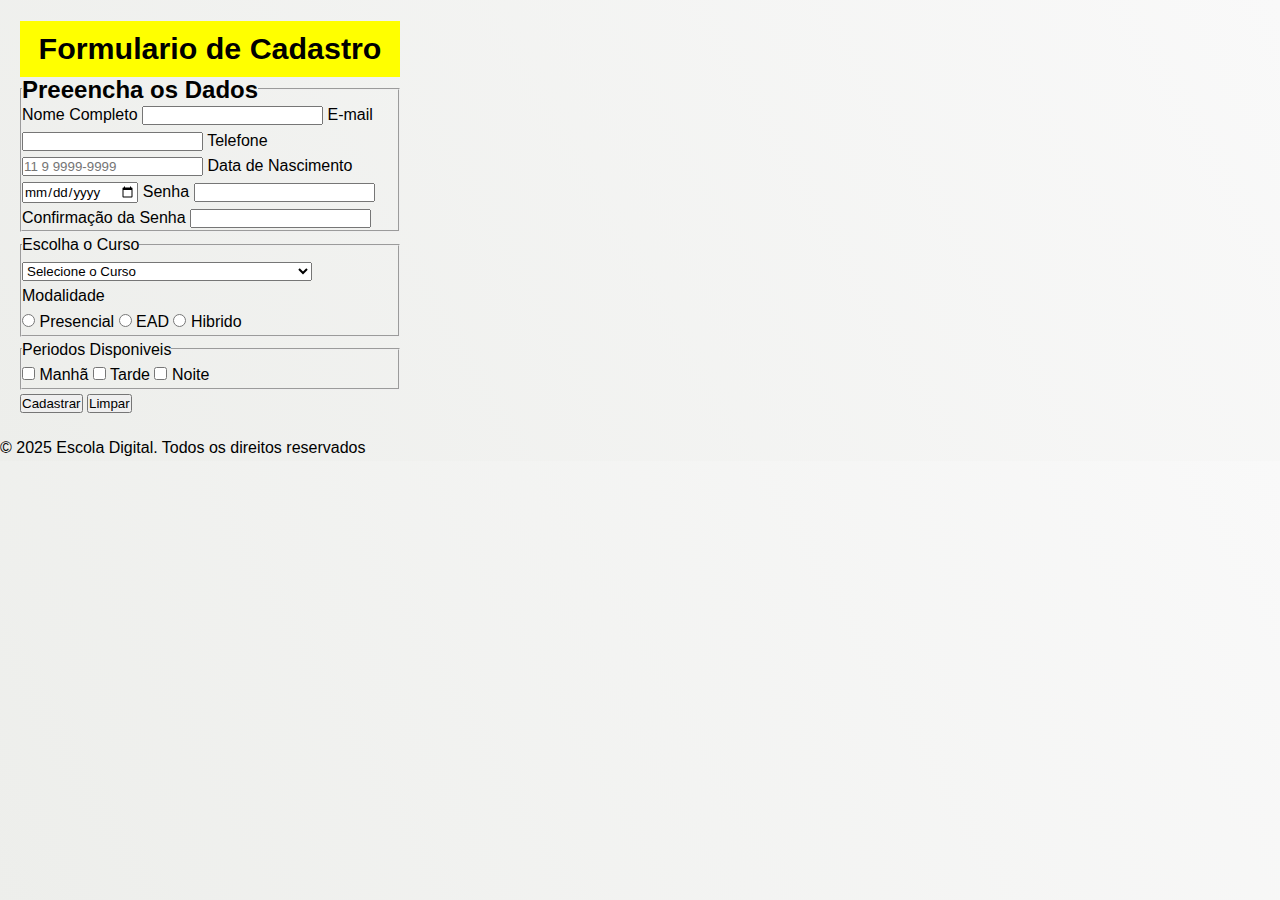
<file: index.html>
<!DOCTYPE html>
<html lang="pt-BR">
<head>
    <meta charset="UTF-8">
    <meta name="viewport" content="width=device-width, initial-scale=1.0">
    <link rel="stylesheet" href="./css/form.css">
    <title>Formulario de Cadastro de Cursos</title>
</head>
<body>
    <form action="cadastro.php" method="POST" autocomplete="off">
        <main>
            <section class="formCadastro">
            <h1>Formulario de Cadastro </h1>     
                <fieldset>
                    <legend><h2>Preeencha os Dados</h2></legend>
                        <label for="nome">Nome Completo</label>
                        <input type="text" id="nome" name="nome" required >
                    
                        <label for="email">E-mail</label>
                        <input type="email" id="email" name="email" required>
                    
                        <label for="telefone">Telefone</label>
                        <input type="tel" id="telefone" name="telefone" required placeholder="11 9 9999-9999">
                    
                            
                        <label for="data">Data de Nascimento</label>
                        <input type="date" name="data" id="data" required >

                        <label for="password">Senha</label>
                        <input type="password" name="password" id="password" required>
                    
                        <label for="confSenha">Confirmação da Senha</label>
                        <input type="password" name="confSenha" id="confSenha" required> 
                </fieldset>
              
              
                <fieldset>
                    <legend>Escolha o Curso </legend>
                    <select id="curso" name="curso" >
                        <option value="curso">Selecione o Curso</option>
                            <option value="Libras">Libras (Língua Brasileira de Sinais)</option>
                            <option value="Excel-Avançadoe-PowerBI">Excel Avançado e Power BI</option>
                            <option value="Primeiros-Socorros-e-Suporte-Basico-de-Vida">Primeiros Socorros e Suporte Básico de Vida</option>
                            <option value="Fotografia-Digital-e-Edicao-">Fotografia Digital e Edição</option>
                            <option value="Finanças-Pessoais-e-Orçamento">Finanças Pessoais e Orçamento</option>
                        </select>

                        <legend>Modalidade</legend>
                        <section id="modalidade" name="modalidae" >
                            <input type="radio" id="presencial" name="modalidade" >
                            <label for="presencial">Presencial</label>

                            <input type="radio" id="EAD" name="modalidade" >
                            <label for="EAD">EAD</label>

                            <input type="radio" id="hibrido" name="modalidade">
                            <label for="hibrido">Hibrido</label>


                        </section>

                </fieldset>
                
                 <fieldset>
                    <legend> Periodos Disponiveis</legend>
                    <section>
                        <input type="checkbox" id="manha" name="periodo" value="periodo_Manha">
                        <label for="manha">Manhã</label>

                        <input type="checkbox" id="tarde" name="periodo" value="periodo_tarde">
                        <label for="tarde">Tarde</label>
                        
                        <input type="checkbox" id="noite" name="periodo" value="periodo_noite" >
                        <label for="noite">Noite</label>

                    </section>

                </fieldset>

                <div>                       
                    <button type="submit">Cadastrar</button>
                    <button type="reset">Limpar</button>
                </div>
            </section>
        </main>

        <footer>
                <p> &copy; 2025 Escola Digital. Todos os direitos reservados </p>
        </footer>
    </form>
</body>
</html>
</file>
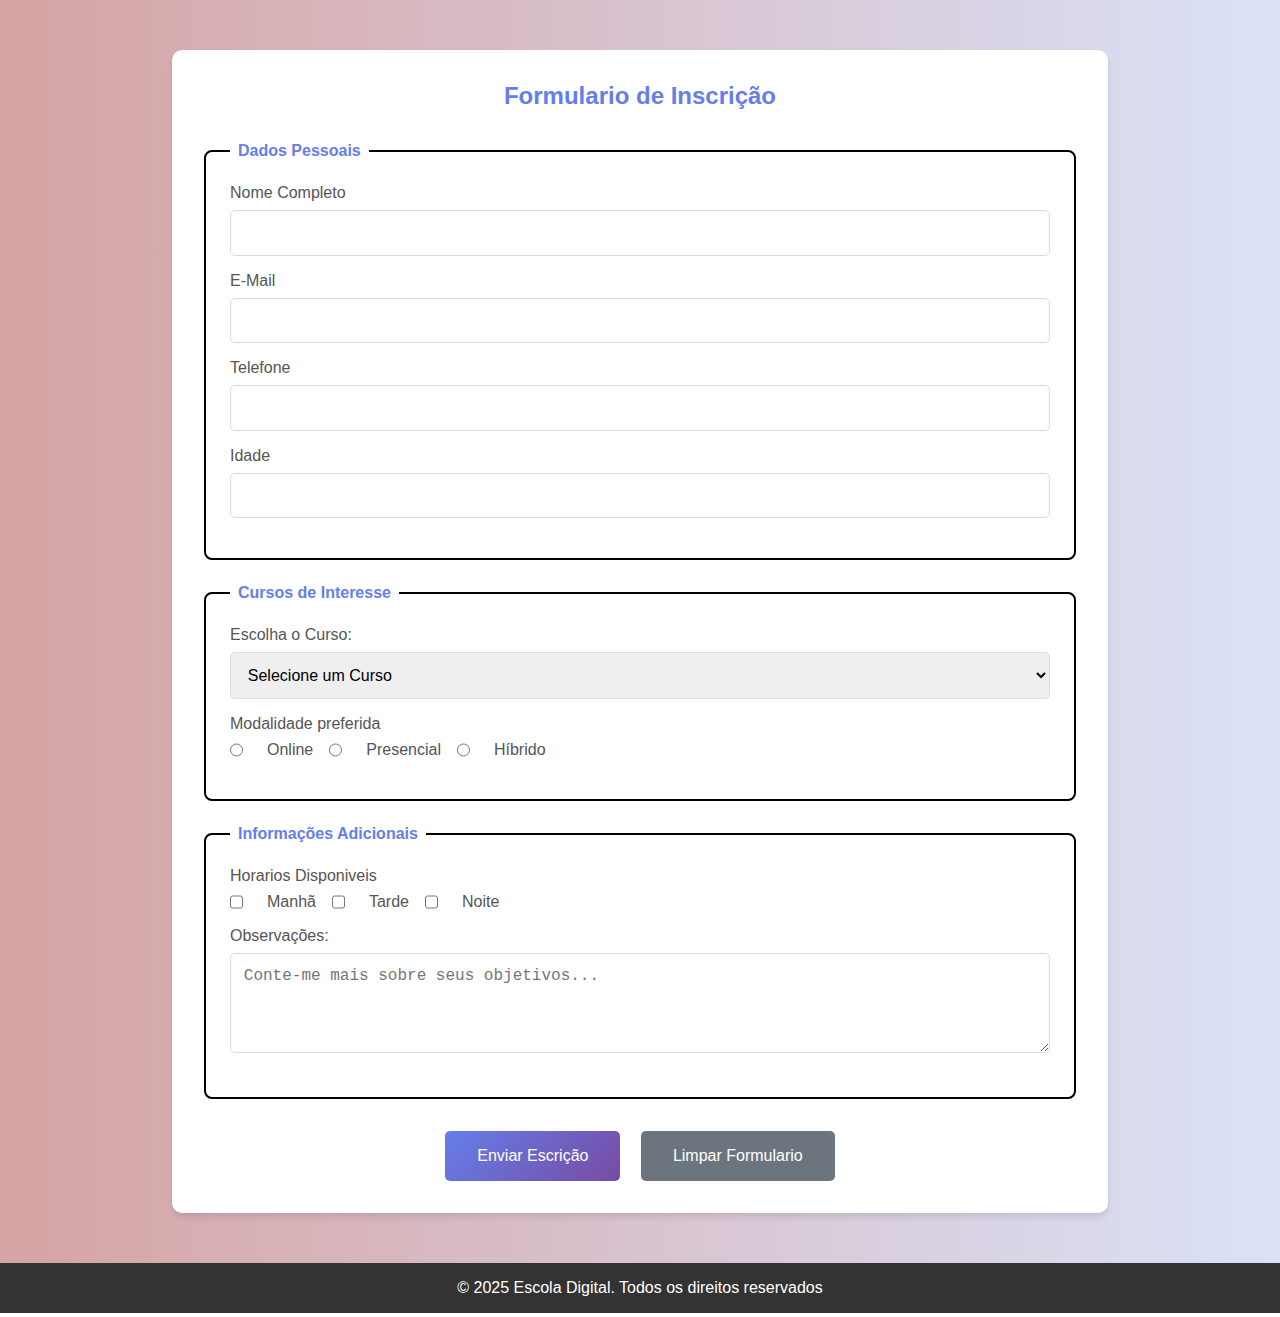
<file: formulario.html>
<!DOCTYPE html>
<html lang="pt-BR">
<head>
    <meta charset="UTF-8">
    <meta name="viewport" content="width=device-width, initial-scale=1.0">
    <title>Escola Digital - Inscrição</title>
    <link rel="stylesheet" href="css/styles.css">

</head>
<body>
    <main> <!-- Menu:  Principal que será o meio do corpo -->
        <section class="formulario-section">
        <h2>Formulario de Inscrição</h2>
        <form method="get" action="enviaparabancodedados.php" class="formulario"> <!--agrupar elementos de entrada de dados como campos de texto, caixas de seleção e botões-->
        
    

                <fieldset>
                    <legend>Dados Pessoais</legend><!-- Ela agrupa elementos como inputs e botões, desenhando uma borda ao redor deles e é frequentemente usada com a tag <legend> para adicionar um título a esse grupo.-->
                    <label for="nome">Nome Completo</label> <!-- São rotulos:  Seu objetivo fundamental é fornecer campos interativos onde os usuários podem inserir dados, como texto, números, datas ou selecionar opções.-->
                    <input type="text" id="nome" name="nome" required> <!--  Campos interativos aonde o usuario pode inserir dados-->
                        
                        <label for="email">E-Mail</label>
                        <input type="email"  id="email" name="email" required> <!-- ID é um identificador unico-->
                        
                        <label for="telefone">Telefone</label>
                        <input type="tel" id="telefone" name="telefone" required>
                        
                        <label for="idade">Idade</label>
                        <input type="number" id="idade" name="idade" min="16"  max="80" required>

                </fieldset>

                <fieldset> <!-- Mostra as linhas envolta dela.-->
                    <legend>Cursos de Interesse</legend> <!-- Legendas-->

                        <label for="curso">Escolha o Curso:</label> 
                        <select id="curso" name ="curso">
                                <option value="">Selecione um Curso</option>   
                                <option value="html-css">HTML & CSS</option>
                                <option value="javascript">JavaScrip</option>
                                <option value="python">Python</option>
                                <option value="design">Design</option>
                        </select> 


                        <label> Modalidade preferida</label>
                        <div class="radio-group">
                            <input type="radio" id="online" name="modalidade" value="online">
                            <label for="online">Online</label>

                            <input type="radio"  id="presencial" name="modalidade"  value="presencial">
                            <label for="presencial">Presencial</label>

                            <input type="radio" id="hibrido" name="modalidade"  value="hibrido">
                            <label for="hibrido"> Híbrido</label>
                        </div>
                </fieldset>
                

                <fieldset>
                    <legend>Informações Adicionais</legend>
                    <label>Horarios Disponiveis</label>
                    <div class="checkbox-group">
                        <input type="checkbox" id="manha" name="horarios" value="manha">
                        <label for="manha">Manhã</label>

                        <input type="checkbox" id="tarde" name="horarios" value="tarde">
                        <label for="tarde">Tarde</label>

                        <input type="checkbox" id="noite" name="horarios" value="noite">
                        <label for="noite">Noite</label>
                        
                    </div>
                    <label for="observacoes">Observações:</label>
                    <textarea name="observacoes" id="observacoes" rows="4" placeholder="Conte-me mais sobre seus objetivos..."></textarea>

                </fieldset>
                
                <div class="botoes">
                    <button type="submit">Enviar Escrição</button>
                    <button type="reset">Limpar Formulario</button>
                    
                </div>
           
        </section>
    </main>

    <footer> <!-- Rodapé-->
            <p> &copy; 2025 Escola Digital. Todos os direitos reservados </p>
    </footer>

     </form>
</body>
</html>
</file>
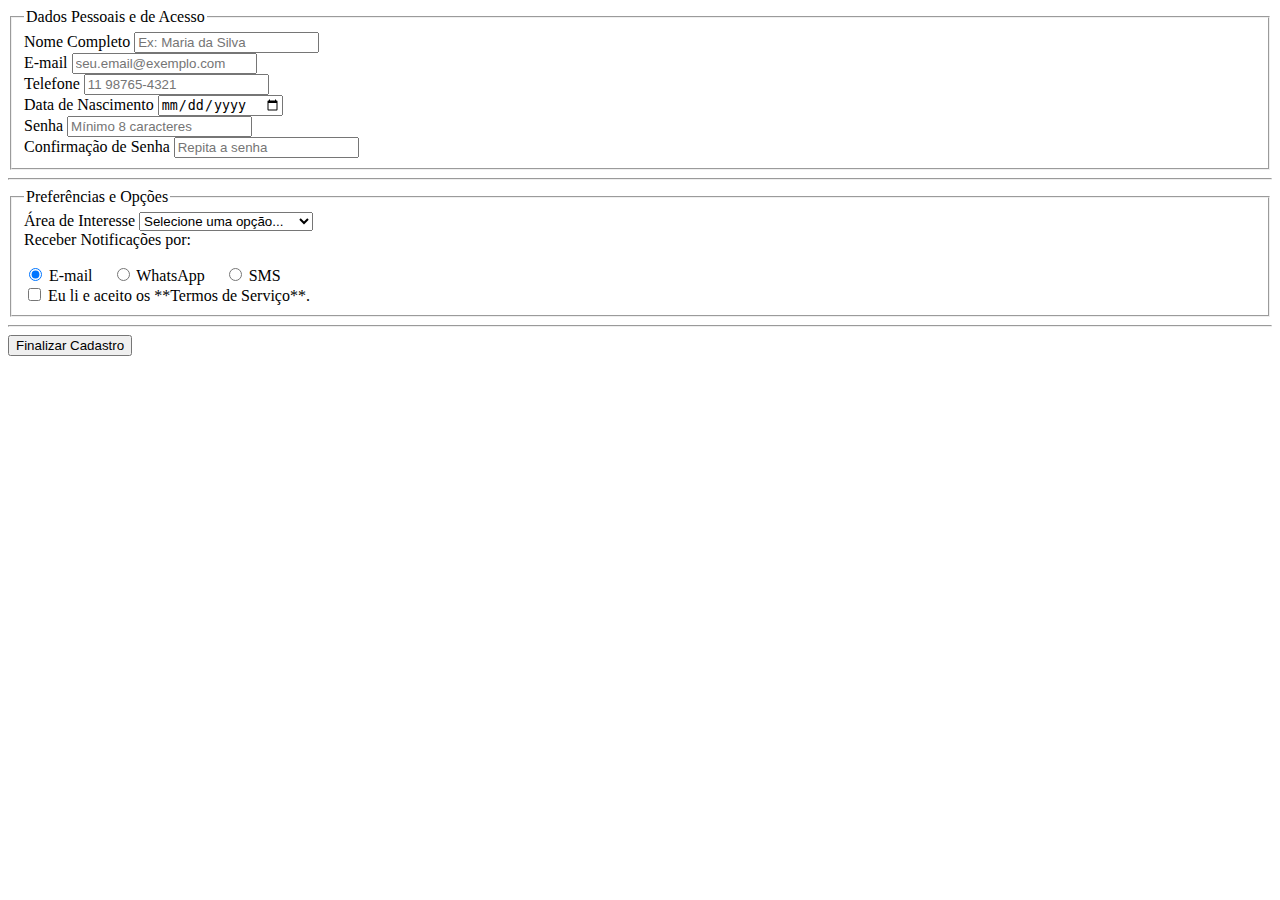
<file: newform.html>
<!DOCTYPE html>
<html lang="en">
<head>
    <meta charset="UTF-8">
    <meta name="viewport" content="width=<form action="processar_cadastro.php" method="POST" autocomplete="off">
    <form action="processar_cadastro.php" method="POST" autocomplete="off">
    <fieldset>
        <legend>Dados Pessoais e de Acesso</legend>
        
        <div class="input-group">
            <div class="field">
                <label for="nome_completo">Nome Completo</label>
                <input type="text" id="nome_completo" name="nome_completo" required autocomplete="name" placeholder="Ex: Maria da Silva">
            </div>

            <div class="field">
                <label for="email">E-mail</label>
                <input type="email" id="email" name="email" required autocomplete="email" placeholder="seu.email@exemplo.com">
            </div>
        </div>
        
        <div class="input-group">
            <div class="field">
                <label for="telefone">Telefone</label>
                <input type="tel" id="telefone" name="telefone" required autocomplete="tel" pattern="[0-9]{2} [0-9]{5}-[0-9]{4}" title="Formato: XX XXXXX-XXXX" placeholder="11 98765-4321">
            </div>

            <div class="field">
                <label for="data_nascimento">Data de Nascimento</label>
                <input type="date" id="data_nascimento" name="data_nascimento" required>
            </div>
        </div>

        <div class="input-group">
            <div class="field">
                <label for="senha">Senha</label>
                <input type="password" id="senha" name="senha" required autocomplete="new-password" placeholder="Mínimo 8 caracteres" minlength="8">
            </div>

            <div class="field">
                <label for="confirma_senha">Confirmação de Senha</label>
                <input type="password" id="confirma_senha" name="confirma_senha" required autocomplete="new-password" placeholder="Repita a senha" minlength="8">
            </div>
        </div>
    </fieldset>

    <hr>

    <fieldset>
        <legend>Preferências e Opções</legend>

        <div class="input-group">
            <div class="field" style="flex-basis: 30%;">
                <label for="area_interesse">Área de Interesse</label>
                <select id="area_interesse" name="area_interesse" required>
                    <option value="" disabled selected>Selecione uma opção...</option>
                    <option value="tecnologia">Tecnologia e TI</option>
                    <option value="marketing">Marketing Digital</option>
                    <option value="financas">Finanças e Investimentos</option>
                </select>
            </div>
            
            <div class="field">
                <p style="margin-top: 0;">Receber Notificações por:</p>
                <input type="radio" id="notif_email" name="notificacao" value="email" checked>
                <label for="notif_email" style="margin-right: 15px;">E-mail</label>

                <input type="radio" id="notif_whatsapp" name="notificacao" value="whatsapp">
                <label for="notif_whatsapp" style="margin-right: 15px;">WhatsApp</label>

                <input type="radio" id="notif_sms" name="notificacao" value="sms">
                <label for="notif_sms">SMS</label>
            </div>
        </div>

        <div class="field">
            <input type="checkbox" id="termos" name="termos" value="aceito" required>
            <label for="termos">Eu li e aceito os **Termos de Serviço**.</label>
        </div>
        
    </fieldset>

    <hr>

    <button type="submit">Finalizar Cadastro</button>
</form>
</head>
<body>
    
</body>
</html>
</file>
<file: css/form.css>
*{
    margin: 0;
    padding: 0;
    font-family: sans-serif;
    box-sizing: border-box;

}

body{
    line-height: 1.6rem;
    background:linear-gradient(-120deg, #f9f9f9, #edeeeb) ;

}


main{
    display: flex;
    justify-content: center;
    max-width: 400px;
    padding: 10px;
    margin: 10px;
    
}

h1{
    font-size: 1.9rem;

}

.formCadastro h1{
    display: flex;
    justify-content: center;
    margin-top: 1px;
    padding: 15px;
    background-color: yellow;


}
</file>
<file: css/styles.css>
*{
    margin: 0;
    padding: 10;
    box-sizing: border-box;
   
}

body{
    font-family: Arial, sans-serif;
        
    color: #333;
    background: linear-gradient(to left , #DAE2F8, #D6A4A4);
}

main{
    max-width: 1000px;
    margin: 50px auto;
    padding: 0 2rem;
}


.formulario-section{
    background: white;
    padding: 2rem;
    border-radius: 10px;
    box-shadow: 0 4px 6px rgba(0,0,0,0.1);
    
}

.formulario-section h2{
    color: #667eea;
    margin-bottom: 2rem;
    text-align: center;

}


fieldset{
    border: 2px double #d31d1d;
    border-color: black;
    border-radius: 8px;
    padding: 1.5rem;
    margin-bottom: 1.5rem;

}

legend{
    font-weight: bold;
    color: #667eea;
    padding: 0 0.5rem;

}

label{
    display: block;
    margin-bottom: 0.5rem;
    font-weight: 500;
    color: #555;

}

input, select, textarea{
    width: 100%;
    padding: 0.8rem;
    border: 1px solid #ddd;
    border-radius: 5px;
    font-size: 1rem;
    margin-bottom: 1rem;
    transition: border-color 0.9s;

}

input:focus, select:focus, textarea:focus{
    outline: none;
    border-color:  #667eea;
    box-shadow: 0 0 5px rgba(102, 126, 234, 0.3);

}

.radio-group, .checkbox-group{
    display: flex;
    gap: 1rem;
    margin-bottom: 1rem;
    flex-wrap:wrap;

}

.radio-group input, .checkbox-group input{
    width: auto;
    margin-right: 0.5rem;
    margin-bottom: 0;

}

.radio-group label, .checkbox-group label{
    display: flex;
    align-items: center;
    margin-bottom: 0;

}

.botoes{
    text-align: center;
    margin-top: 2rem;
}

button{
    background: linear-gradient(135deg, #667eea, #764ba2 100%);
    color: white;
    padding: 1rem 2rem;
    border: none;
    border-radius: 5px;
    font-size: 1rem;
    cursor: pointer;
    margin: 0 0.5rem;   
    transition: transform 0.2s;

}

button:hover{
    transform: translateY(-2px);

}

button[type="reset"] {
    background: #6c757d;

}


footer{
    background: #333;
    color: white;
    text-align: center;
    padding: 1rem 0;
    margin-top: 3rem;

}
</file>
